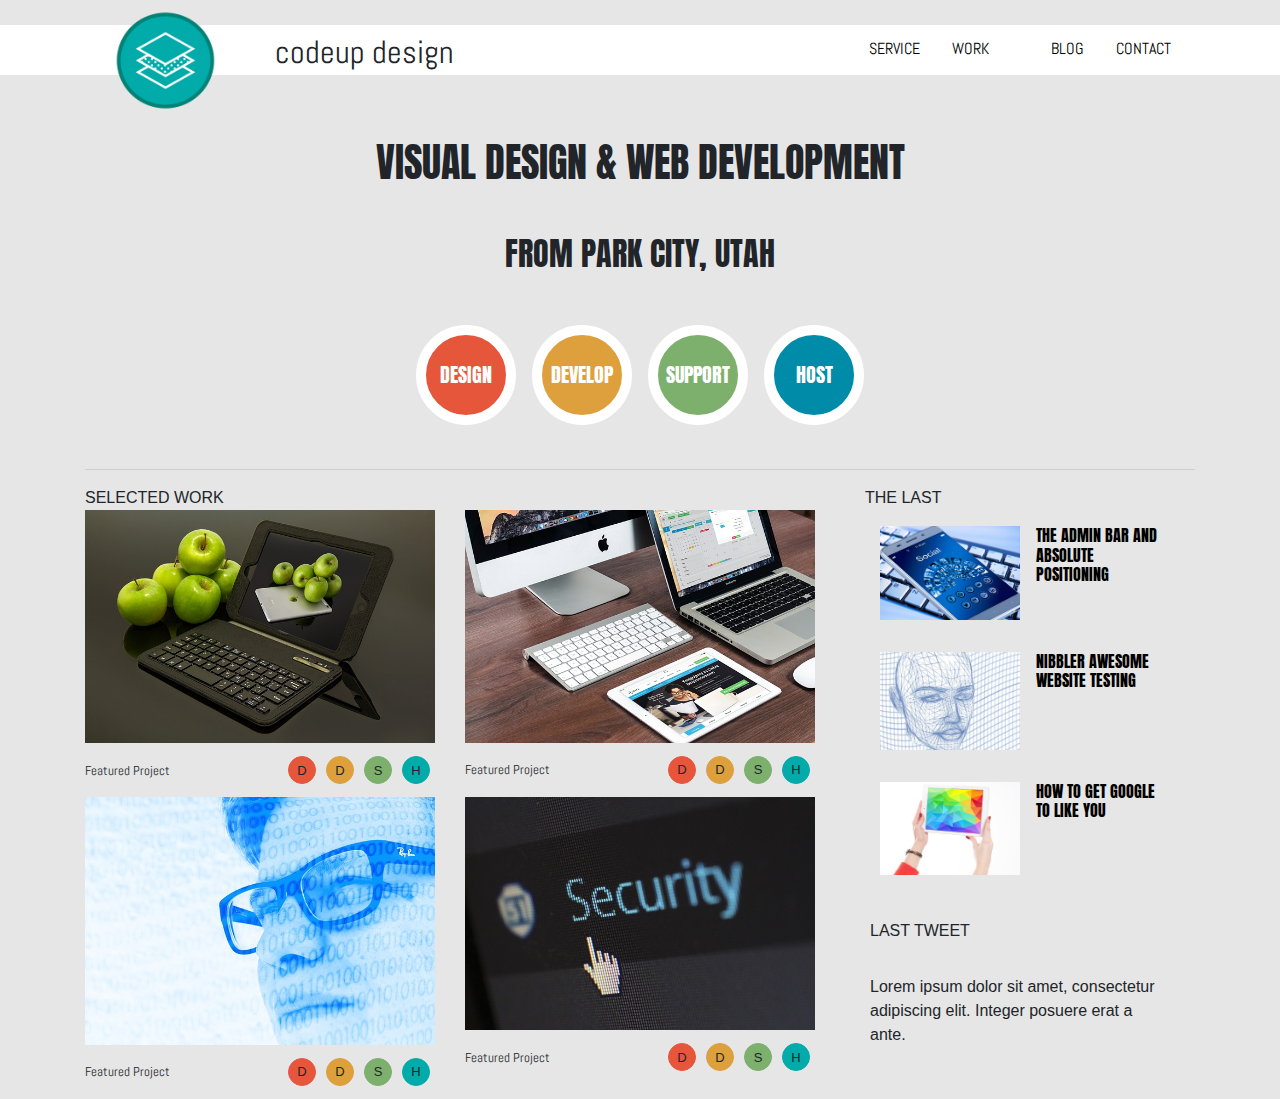
<file: index.html>
<!DOCTYPE html>
<html lang="en">
<head>
    <meta charset="UTF-8">
    <meta name="viewport" content="width=device-width, initial-scale=1">
    <link rel="stylesheet" href="https://use.fontawesome.com/releases/v5.13.0/css/all.css"
          integrity="sha384-Bfad6CLCknfcloXFOyFnlgtENryhrpZCe29RTifKEixXQZ38WheV+i/6YWSzkz3V" crossorigin="anonymous">
    <!--    <link rel="stylesheet" href="https://stackpath.bootstrapcdn.com/bootstrap/4.2.1/css/bootstrap.min.css"-->
    <!--          integrity="sha384-GJzZqFGwb1QTTN6wy59ffF1BuGJpLSa9DkKMp0DgiMDm4iYMj70gZWKYbI706tWS" crossorigin="anonymous">-->


    <link href="https://fonts.googleapis.com/css?family=Abel|Anton&display=swap" rel="stylesheet">
    <link rel="stylesheet" href="https://stackpath.bootstrapcdn.com/bootstrap/4.4.1/css/bootstrap.min.css"
          integrity="sha384-Vkoo8x4CGsO3+Hhxv8T/Q5PaXtkKtu6ug5TOeNV6gBiFeWPGFN9MuhOf23Q9Ifjh" crossorigin="anonymous">

    <link rel="stylesheet" href="css/custom.css">
    <title>Codeup Design Project</title>
</head>
<body>
<!------------------------------------------------------------------------------------------------------------->
<!--<div class="row d-flex justify-content-center bgc">-->
<!--    <div class="container container-fluid">-->

<!--        <div class="top-row"></div>-->
<!--        <div class="stack-logo">-->
<!--            <img src="images/logo.png" class="logo" alt="logo">-->
<!--        </div>-->
<!--        <div class="grey-row col-12"></div>-->
<!--        <div class="white-row col-12"></div>-->
<!--        <div class="col-12 d-flex justify-content-center abel">-->
<!--            <h1>codeup design</h1>-->
<!--        </div>-->
<!--        <nav class="col-12 d-flex justify-content-center abel">-->
<!--            <ul>-->
<!--                <li>-->
<!--                    <a href="#">SERVICE</a>-->
<!--                </li>-->
<!--                <li>-->
<!--                    <a href="#">WORK</a>-->
<!--                </li>-->
<!--                <li>-->
<!--                    <a href="#">BLOG</a>-->
<!--                </li>-->
<!--                <li>-->
<!--                    <a href="#">CONTACT</a>-->
<!--                </li>-->
<!--            </ul>-->
<!--        </nav>-->
<!--    </div>-->
<!--</div>-->

<div class="white-row"></div>
<div class="container">
    <div class="row">
        <div class="col-12 col-sm-2 order-sm-2 order-md-1 col-md-2 d-flex justify-content-center mt-2">
            <img src="images/logo.png" class="logo">
        </div>
        <div class="col-12 col-sm-12 order-sm-4 order-md-2 col-md-6 align-self-center d-flex justify-content-center justify-content-sm-center justify-content-md-start">
            <h2 class="abel">codeup design</h2>
        </div>
        <div class="col-6 col-sm-5 order-sm-1 order-md-4 col-md-2 d-flex justify-content-end align-self-center abel">
            <ul>
                <li>
                    <a href="#">SERVICE</a>
                </li>
                <li>
                    <a href="#">WORK</a>
                </li>
            </ul>
        </div>
        <div class="col-6 col-sm-5 order-sm-3 order-md-4 col-md-2 d-flex justify-content-start align-self-center abel">
            <ul>
                <li>
                    <a href="#">BLOG</a>
                </li>
                <li>
                    <a href="#">CONTACT</a>
                </li>
            </ul>

        </div>

    </div>


</div>

<!--CONTAINS ALL ELEMENTS FROM VISUAL DESIGN HEADER TO END OF PAGE-->
<div class="container-fluid bgc container">
    <div class="col-12 d-flex justify-content-center text-center anton">
        <h1>VISUAL DESIGN & WEB DEVELOPMENT</h1>
    </div>

    <div class="col-12 d-flex justify-content-center py-3 anton bgc">
        <h2>FROM PARK CITY, UTAH</h2></div>

    <!--  ------------------------------  large icons----------------------->

    <div class="card-body bgc">
        <div class="card border-0 bgc">
            <div id="circle-lg" class="col-6 col-6 d-flex flex-wrap justify-content-center mx-auto anton text-white">
                <div class="circle-red"><h5>DESIGN</h5></div>
                <div class="circle-orange"><h5>DEVELOP</h5></div>
                <div class="circle-green"><h5>SUPPORT</h5></div>
                <div class="circle-teal"><h5>HOST</h5></div>
            </div>

        </div>
    </div>

    <!--    horizontal rule-->
    <div class="bgc">
        <hr id="horz-rule" class="d-none d-sm-block">
        <div class="row d-flex justify-content-center py-3d-sm-none d-md-none d-lg-none d-xl-none abel">
            <h2 id="select-w ">SELECTED WORK</h2>
        </div>
    </div>

    <div class="row" id="featured-and-article">


        <!--CONTAINER FOR FEATURED PROJECTS-->

        <div class="col-12  col-md-8 containter container-fluid bgc border-0" id="featured-section">
            <div class=" bgc d-none d-sm-block">
                SELECTED WORK
            </div>
            <div class=" bgc row" id="feat-body">

                <!--       FEATURED PROJECT 1-->

                <section class="col-12 col-sm-6">

                    <div class="row img-div image">
                        <img src="images/apple-ipad.jpg" class="col justify-content-center w-100" alt="apples">
                    </div>

                    <section class="w-100 d-flex align-items-center justify-content-between my-2">

                        <div class="abel" id="featured-projects">
                            <h2 class="feat-p text-nowrap mr-auto">Featured Project</h2>
                        </div>

                        <div class="d-flex align-items-center justify-content-end">
                            <div class=”card”>
                                <div class=" sm-design-icon sm-icon">D</div>
                            </div>
                            <div class=”card”>
                                <div class=" sm-develop-icon sm-icon">D</div>
                            </div>
                            <div class=”card”>
                                <div class=" sm-support-icon sm-icon">S</div>
                            </div>
                            <div class=”card”>
                                <div class=" sm-host-icon sm-icon">H</div>
                            </div>
                        </div>
                    </section>
                </section>

                <!--        FEATURED PROJECT 2-->

                <section class="col-6 d-none d-sm-block ">

                    <div class="row img-div image">
                        <img src="images/macbook.jpg" class="col justify-content-center w-100"
                             alt="picture of macbooks">
                    </div>
                    <section class="w-100 d-flex align-items-center justify-content-between my-2">

                        <div class="abel">
                            <h2 class="feat-p text-nowrap mr-auto">Featured Project</h2>
                        </div>

                        <div class="d-flex align-items-center justify-content-end">
                            <div class=”card”>
                                <div class=" sm-design-icon sm-icon">D</div>
                            </div>
                            <div class=”card”>
                                <div class=" sm-develop-icon sm-icon">D</div>
                            </div>
                            <div class=”card”>
                                <div class=" sm-support-icon sm-icon">S</div>
                            </div>
                            <div class=”card”>
                                <div class=" sm-host-icon sm-icon">H</div>
                            </div>
                        </div>
                    </section>
                </section>

                <!--                <div class="w-100 d-none d-sm-block"></div>-->
                <!--        FEATURED PROJECT 3-->

                <section class="col-6 d-none d-sm-block ">

                    <div class="row img-div image">
                        <img src="images/man.jpg" class="col justify-content-center w-100" alt="man">
                    </div>

                    <section class="w-100 d-flex align-items-center justify-content-between my-2">

                        <div class="abel">
                            <h2 class="feat-p text-nowrap mr-auto">Featured Project</h2>
                        </div>

                        <div class="d-flex align-items-center justify-content-end">
                            <div class=”card”>
                                <div class="sm-design-icon sm-icon">D</div>
                            </div>
                            <div class=”card”>
                                <div class="sm-develop-icon sm-icon">D</div>
                            </div>
                            <div class=”card”>
                                <div class="sm-support-icon sm-icon">S</div>
                            </div>
                            <div class=”card”>
                                <div class="sm-host-icon sm-icon">H</div>
                            </div>
                        </div>
                    </section>
                </section>

                <!--        FEATURED PROJECT 4-->

                <section class="col-6 d-none d-sm-block ">

                    <div class="row img-div image">
                        <img src="images/security.jpg" class="col justify-content-center w-100"
                             alt="monitor displaying the word security ">
                    </div>

                    <section class="w-100 d-flex align-items-center justify-content-between my-2">

                        <div class="abel">
                            <h2 class="feat-p text-nowrap mr-auto">Featured Project</h2>
                        </div>

                        <div class="d-flex align-items-center justify-content-end">
                            <div class=”card”>
                                <div class="sm-design-icon sm-icon">D</div>
                            </div>
                            <div class=”card”>
                                <div class="sm-develop-icon sm-icon">D</div>
                            </div>
                            <div class=”card”>
                                <div class="sm-support-icon sm-icon">S</div>
                            </div>
                            <div class=”card”>
                                <div class="sm-host-icon sm-icon">H</div>
                            </div>
                        </div>
                    </section>
                </section>

            </div>

        </div>
        <!--        <div class="w-100 d-none d-md-block"></div>-->
        <!-- ARTICLE SECTION BEGINS-->

        <div class="card bgc col-md-4 d-none d-md-block border-0">

            <aside class="card-body row d-none d-md-block bgc py-0">
                <div class="col-12">
                    <div class=" bgc d-none d-sm-block">
                        THE LAST
                    </div>

                    <ul class="list-unstyled d-flex flex-column">
                        <li class="media col">
                            <img src="images/mobile-phone.jpg" class="mr-3 w-50" alt="mobile_cell">
                            <div class="media-body">
                                <h6 class="mt-0 mb-1 anton">THE ADMIN BAR AND ABSOLUTE POSITIONING</h6>
                            </div>
                        </li>
                        <li class="media col">
                            <img src="images/head.jpg" class="mr-3 w-50" alt="head">
                            <div class="media-body">
                                <h6 class="mt-0 mb-1 anton">NIBBLER AWESOME WEBSITE TESTING</h6>
                            </div>
                        </li>
                        <li class="media col">
                            <img src="images/ipad.jpg" class="mr-3 w-50" alt="tablet_small">
                            <div class="media-body">
                                <h6 class="mt-0 mb-1 anton">HOW TO GET GOOGLE TO LIKE YOU</h6>
                            </div>
                        </li>
                    </ul>

                </div>
                <footer class="col"></footer>
                <div class="card border-0">
                    <div class="card-header bgc border-0">
                        <i class="fab fa-twitter text-primary"></i> LAST TWEET
                    </div>
                    <div class="card-body bgc">
                        <blockquote class="mb-0 bgc">
                            <p>Lorem ipsum dolor sit amet, consectetur adipiscing elit. Integer posuere erat a ante.</p>
                        </blockquote>
                    </div>
                </div>
            </aside>
        </div>

    </div>


    <!--\/  MAIN CONTAINER DIV  \/-->
</div>
<!--<script src="https://code.jquery.com/jquery-3.3.1.slim.min.js"-->
<!--        integrity="sha384-q8i/X+965DzO0rT7abK41JStQIAqVgRVzpbzo5smXKp4YfRvH+8abtTE1Pi6jizo"-->
<!--        crossorigin="anonymous"></script>-->
<!--<script src="https://cdnjs.cloudflare.com/ajax/libs/popper.js/1.14.6/umd/popper.min.js"-->
<!--        integrity="sha384-wHAiFfRlMFy6i5SRaxvfOCifBUQy1xHdJ/yoi7FRNXMRBu5WHdZYu1hA6ZOblgut"-->
<!--        crossorigin="anonymous"></script>-->
<!--<script src="https://stackpath.bootstrapcdn.com/bootstrap/4.2.1/js/bootstrap.min.js"-->
<!--        integrity="sha384-B0UglyR+jN6CkvvICOB2joaf5I4l3gm9GU6Hc1og6Ls7i6U/mkkaduKaBhlAXv9k"-->
<!--        crossorigin="anonymous"></script>-->


<script src="https://code.jquery.com/jquery-3.4.1.slim.min.js"
        integrity="sha384-J6qa4849blE2+poT4WnyKhv5vZF5SrPo0iEjwBvKU7imGFAV0wwj1yYfoRSJoZ+n"
        crossorigin="anonymous"></script>
<script src="https://cdn.jsdelivr.net/npm/popper.js@1.16.0/dist/umd/popper.min.js"
        integrity="sha384-Q6E9RHvbIyZFJoft+2mJbHaEWldlvI9IOYy5n3zV9zzTtmI3UksdQRVvoxMfooAo"
        crossorigin="anonymous"></script>
<script src="https://stackpath.bootstrapcdn.com/bootstrap/4.4.1/js/bootstrap.min.js"
        integrity="sha384-wfSDF2E50Y2D1uUdj0O3uMBJnjuUD4Ih7YwaYd1iqfktj0Uod8GCExl3Og8ifwB6"
        crossorigin="anonymous"></script>
</body>
</html>
</file>
<file: css/custom.css>
body{
    background: #e6e6e6;
}

.abel{
    font-family: 'Abel', sans-serif;
}
.anton{
    font-family: 'Anton', sans-serif;
}

.bgc {
    background: #e6e6e6;
}

.top-row {
    height: 50px;
}

.white-row {
    height: 50px;
    background-color: white;
    width: 100%;
    margin-top: 25px;
    z-index: -1;
    position: absolute;

}

/*.stack-logo {*/
/*    position: relative;*/
/*    !*float: left;*!*/
/*    !*top: 25px;*!*/
/*    !*left: 50%;*!*/
/*    !*margin-left: -50px;*!*/
/*    !*background-color: #e6e6e6;*!*/
/*    !*padding: 0;*!*/
/*    !*margin-right: 0;*!*/
/*    z-index: 1;*/
/*}*/

    /*}*/
    /*.logo {*/
    /*    width: 20%;*/
    /*    position: absolute;*/
    /*    top: -24px;*/
    /*    left: 45%;*/
    /*    margin-left: -25px;*/
    /*    z-index: 1;*/
    /*}*/

.logo {
    width: 105px;
    height: 105px;


}


ul {
    display: inline-flex;
    list-style-type: none;
    flex-direction: row;
    padding-left: 0;
    color:black;
}

li {
    padding: 1em;
    justify-content: space-between;
}

li a {
    color: black;
}


h1 {
    padding-top: 25px   ;
    padding-bottom: 25px;
}

#select-w {
    padding: 1em;
}

.feat-p {
    padding: 0;
    margin: 0;
}

h5 {
    margin: 0;
    padding: 0;
    display: flex;
    justify-content: center;
}

#circle-lg {
    height: 500px;
    max-width: 80%;
}

.circle-red {
    background-color: #e6563b;
    height: 100px;
    border-radius: 50%;
    width: 100px;
    margin: 8px;
    border: solid white 10px;
    display: flex;
    justify-content: center;
    align-items: center;
}

.circle-orange {
    background-color: #dea03d;
    height: 100px;
    width: 100px;
    border-radius: 50%;
    margin: 8px;
    border: solid white 10px;
    display: flex;
    justify-content: center;
    align-items: center;
}

.circle-green {
    background-color: #7cb06c;
    height: 100px;
    width: 100px;
    border-radius: 50%;
    margin: 8px;
    border: solid white 10px;
    display: flex;
    justify-content: center;
    align-items: center;
}

.circle-teal {
    background-color: #008ba9;
    height: 100px;
    width: 100px;
    border-radius: 50%;
    margin: 8px;
    border: solid white 10px;
    display: flex;
    justify-content: center;
    align-items: center;
}

.horz-rule {
    height: 50px;
}

.img-div {
    border: 15px
}

#featured section{
    max-width: 50%;
}
.sm-icon {
    display: flex;
    border-radius: 50%;
    justify-content: center;
    align-items: center;
    font-size: small;
    padding: 1em;
    margin: 5px;
    width: 18px;
    height: 18px;
}

.sm-design-icon.sm-icon {
    border:1px solid #e6563b;
    background-color: #e6563b;
}

div.sm-develop-icon.sm-icon {
    border:1px solid #dea03d;
    background-color: #dea03d;
}

div.sm-support-icon.sm-icon {
    border:1px solid #7cb06c;
    background-color: #7cb06c;
}

div.sm-host-icon.sm-icon {
    border:1px solid #00aba9;
    background-color: #00aba9;
}
@media screen and (min-width: 576px) {   
    nav {
        position: absolute;
        background-color: white;}
    .feat-p {
font-size: small;
}
}
@media screen and (min-width: 768px) { 
}
@media screen and (min-width: 992px) { 
}
</file>
